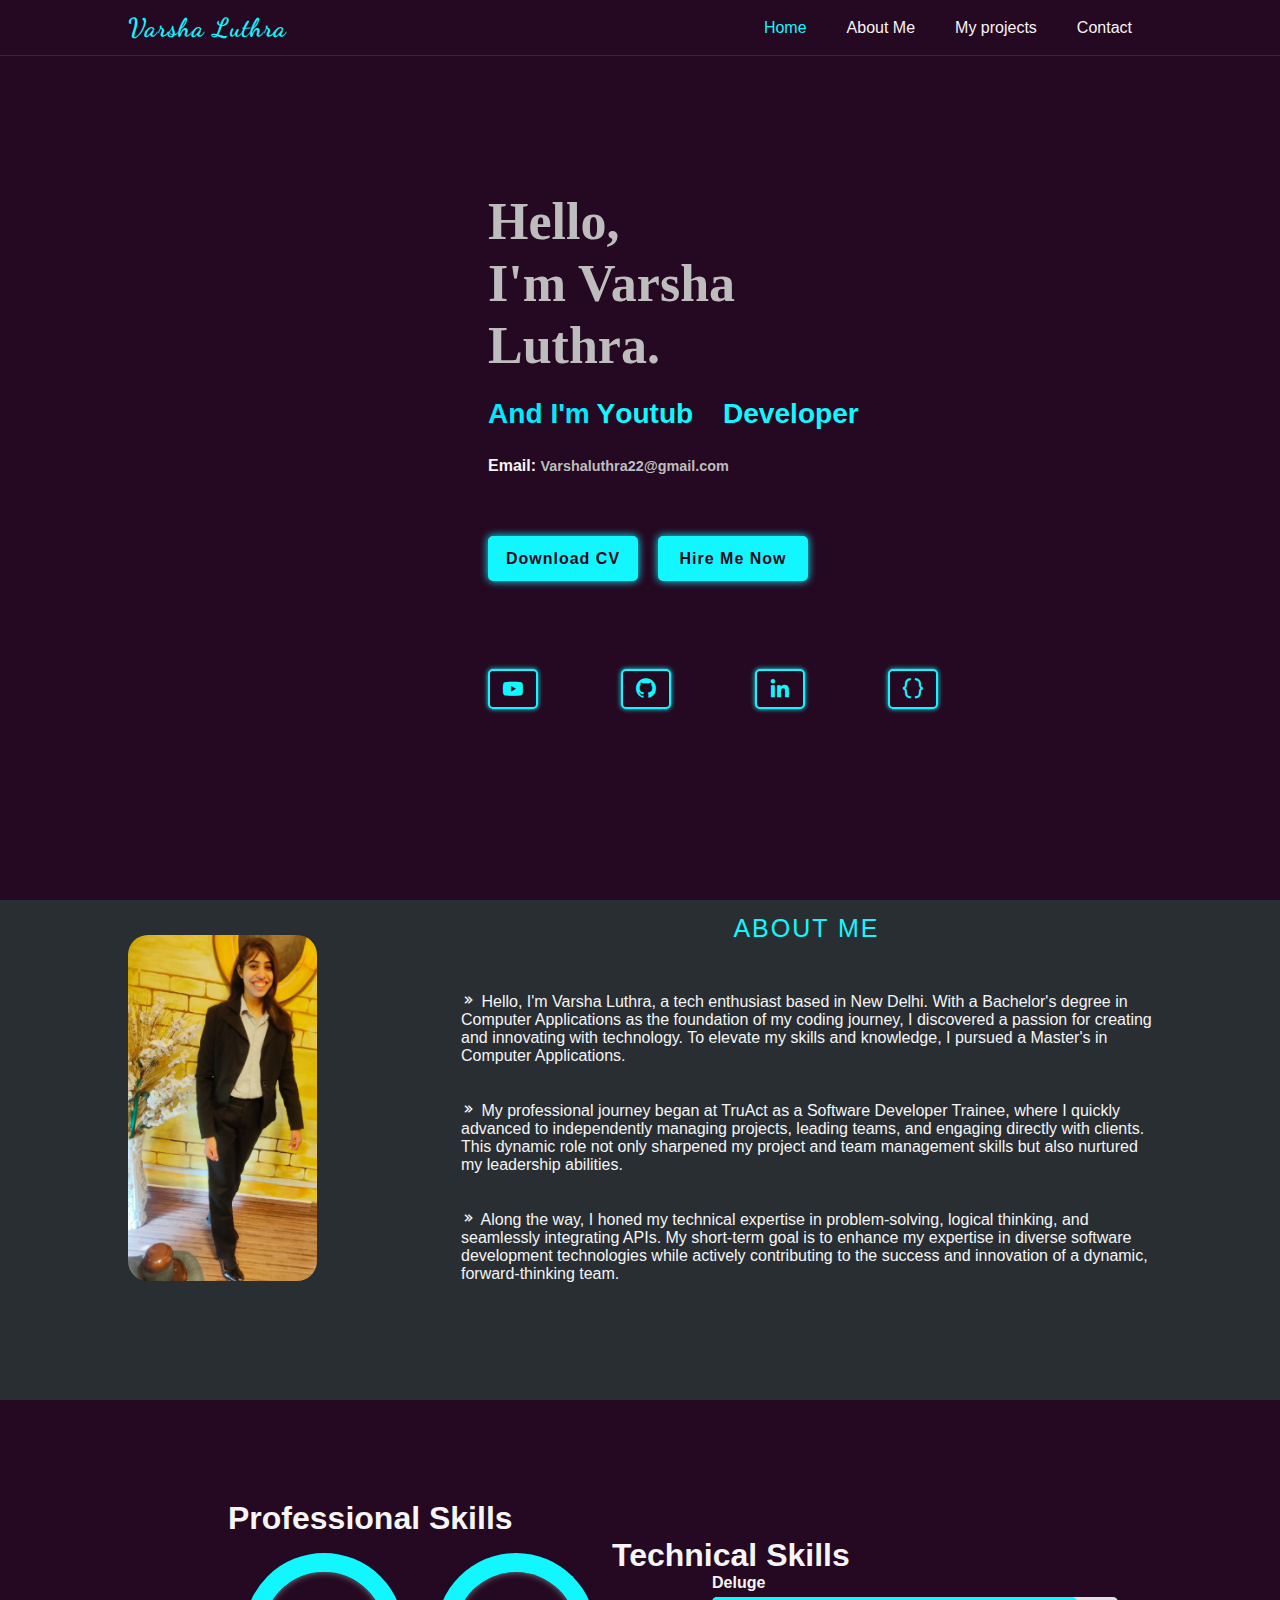
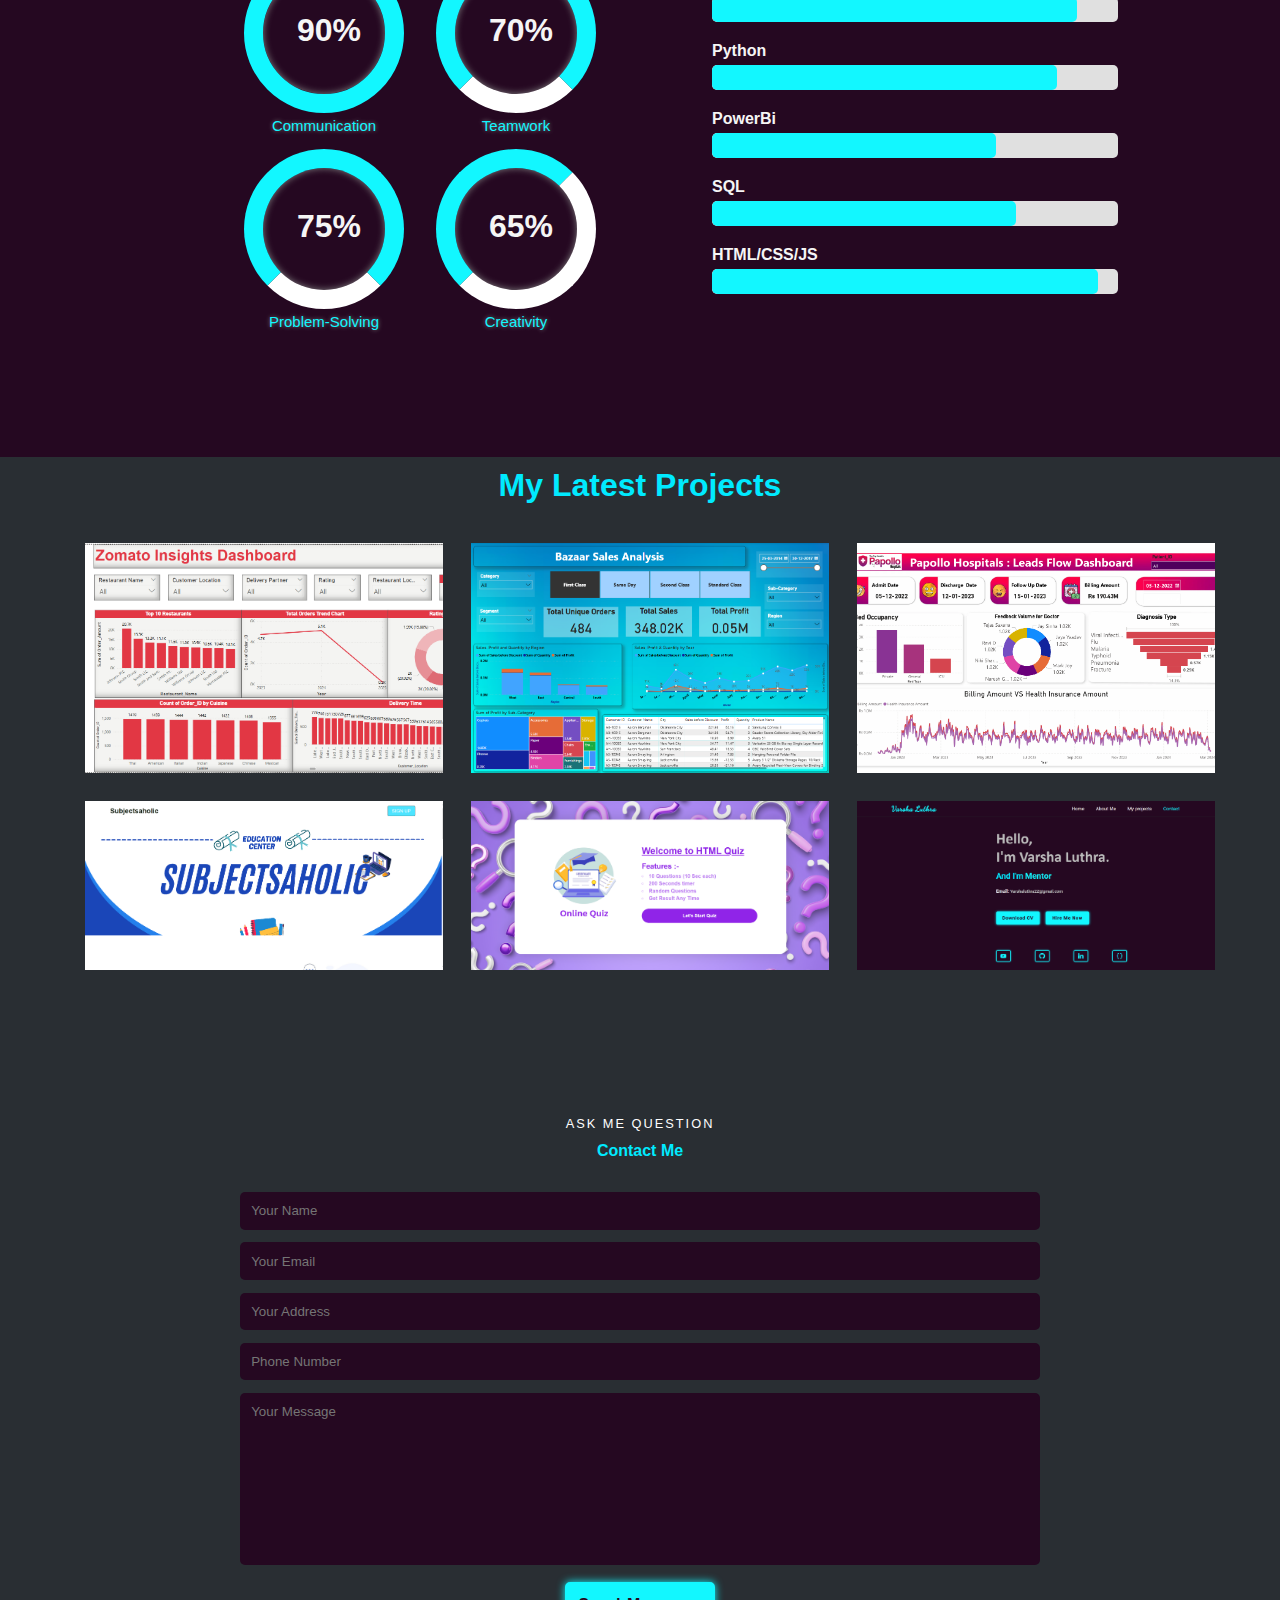
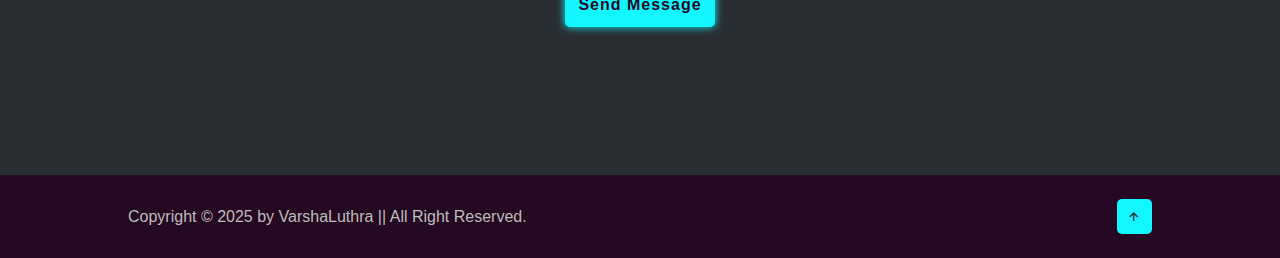
<file: index.html>
<!DOCTYPE html>
<html lang="en">
<head>
    <meta charset="UTF-8">
    <meta http-equiv="X-UA-Compatible" content="IE=edge">
    <meta name="viewport" content="width=device-width, initial-scale=1.0">
    <title>Varsha Luthra</title>
    <link rel = "stylesheet" href="style.css">
    <link href='https://unpkg.com/boxicons@2.1.4/css/boxicons.min.css' rel='stylesheet'>
    <link href="https://fonts.googleapis.com/css2?family=Dancing+Script&display=swap" rel="stylesheet">
</head>
<body>
    <header>
        <div class="logo"><span style="font-family:'Dancing Script', cursive;">Varsha Luthra</span></div>
        <ul class="navlist">
        <li><a href="#home">Home</a></li>
        <li><a href="#about">About Me</a></li>
        <li><a href="new.html">My projects</a></li>
        <li><a href="#contact">Contact</a></li>
    </ul>
    <div id="menu-icon" class="bx bx-menu"></div> 
    </header>
    
    <!--Home section-->
    <section id="home" class="home">
        
        <div class="home-content">
            <h1 style="font-family:calibri;font-size: 52px"> Hello, <br>
               I'm Varsha Luthra.</h1>
	    <br>
            <div class="change-text">
                <h3>And I'm </h3>
                <h3>
                  <span class="word">Software &nbsp; Developer</span>
                    <span class="word">Youtuber</span>
                    <span class="word">Web &nbsp; Designer</span>
                    <span class="word">Mentor &nbsp;</span>
                </h3>
            </div>
        <div class="info-box">
            <div class="email-box">
                <h5>Email: <span>Varshaluthra22@gmail.com</span></h5>
                <br/>
            </div>
            <br/><br/><br/>       
        </div>

        <div class="btn-box">
            <a href="file:///C:/Users/Sonia%20Luthra/Desktop/Programming%20Languages/2025%20projects/Varsha.pdf" class="btn">Download CV</a>
            <a href="#contact" class="btn">Hire Me Now</a>
        </div>

        <div class="social-icons">
          <a href="https://www.youtube.com/@subjectsaholic4138"><i class='bx bxl-youtube' ></i></a> 
          <a href="https://github.com/varshaluthra246/varshaluthra246"><i class='bx bxl-github' ></i></a>
          <a href="www.linkedin.com/in/varshaluthra"><i class='bx bxl-linkedin' ></i></a>
          <a href="https://www.hackerrank.com/profile/varshaluthra22"><i class='bx bx-code-curly'></i></a>
        </div>

      
        </div>
        
    </section>

    <!--About Code -->
    <section id="about" class="about">
      <div class="home-image">
        <div class="img-box">
            <img src="images/varsha_pic.jpeg" alt="">
        </div>
    </div>
    <div class="about-content">
    
      <h3><span style = "color:var(--hover-color);font-size:25px;">ABOUT ME</h3> <br>
      <ul>
        <p>
          <li><i class='bx bx-chevrons-right'></i> Hello, I'm Varsha Luthra, a tech enthusiast based in New Delhi. 
          With a Bachelor's degree in Computer Applications as the foundation of my coding 
          journey, I discovered a passion for creating and innovating with technology.
          To elevate my skills and knowledge, I pursued a Master's in Computer Applications.
        </li><br><br>

      <li><i class='bx bx-chevrons-right'></i> My professional journey began at TruAct as a Software Developer Trainee, where I quickly advanced to independently managing projects, leading teams, and engaging directly with clients. This dynamic role not only sharpened my 
          project and team management skills but also nurtured my leadership abilities.
        </li><br><br>

      <li><i class='bx bx-chevrons-right'></i> Along the way, I honed my technical expertise
          in problem-solving, logical thinking, and seamlessly integrating APIs. 
          My short-term goal is to enhance my expertise in diverse software development technologies while actively 
          contributing to the success and innovation of a dynamic, forward-thinking team.
        </li><br><br>
      </ul>
       

    </div>
    </section>
    
    <section id="skill" class="skill">
        <h1>Professional Skills</h1>
        <div class="ui-widgets1">
          <div class="ui-widgets12">
          <div class="ui-widgets" id="ui-widgets3">
            <div class="ui-values">90%</div>
            <div class="ui-labels">Communication</div>
          </div>
 
          <div class="ui-widgets" id="ui-widgets4">
            <div class="ui-values">75%</div>
            <div class="ui-labels">Problem-Solving</div>
          </div>

          </div>
          <div class="ui-widgets12">
          <div class="ui-widgets" id="ui-widgets5">
            <div class="ui-values">70%</div>
            <div class="ui-labels">Teamwork</div>
          </div>

          <div class="ui-widgets" id="ui-widgets6">
            <div class="ui-values">65%</div>
            <div class="ui-labels">Creativity</div>
          </div>
          </div>

             <div class="skills">
              <h1>Technical Skills</h1>
              <div class="skill">
                  <div class="skill-name">Deluge</div>
                  <div class="progress-bar">
                      <div class="progress" data-percent="90">
                          <span class="tooltip">90%</span>
                      </div>
                  </div>
              </div>
              <div class="skill">
                  <div class="skill-name">Python</div>
                  <div class="progress-bar">
                      <div class="progress" data-percent="85">
                          <span class="tooltip">85%</span>
                      </div>
                  </div>
              </div>
              <div class="skill">
                  <div class="skill-name">PowerBi</div>
                  <div class="progress-bar">
                      <div class="progress" data-percent="70">
                          <span class="tooltip">70%</span>
                      </div>
                  </div>
              </div>
              <div class="skill">
                  <div class="skill-name">SQL</div>
                  <div class="progress-bar">
                      <div class="progress" data-percent="75">
                          <span class="tooltip">75%</span>
                      </div>
                  </div>
              </div>
              <div class="skill">
                  <div class="skill-name">HTML/CSS/JS</div>
                  <div class="progress-bar">
                      <div class="progress" data-percent="95">
                          <span class="tooltip">95%</span>
                      </div>
                  </div>
              </div>
          </div>
          
          

          </div>
     
          </section>  

          <section class="portfolio">
            <h1> My Latest Projects</h1>
          
            <main class="mainContainer">          
              <!--  *****  Gallery Section Starts  *****  -->
              <div class="gallery">
                
                <!--  *****  Card 1 Starts  *****  -->
                <div class="item design">
                  <img src="images/powerbi_project1_ss.png">
                  <div class="overlay">
                    <a href="#">VIEW MORE</a>
                  </div>
                </div>
                <!--  *****  Card 1 Ends  *****  -->
          
                <!--  *****  Card 2 Starts  *****  -->
                <div class="item design">
                  <img src="images/powerbi_project3_ss.png">
                  <div class="overlay">
                    <a href="#">VIEW MORE</a>
                  </div>
                </div>
                <!--  *****  Card 2 Ends  *****  -->
          
                <!--  *****  Card 3 Starts  *****  -->
                <div class="item development">
                  <img src="images/powerbi_project2_ss.png">
                  <div class="overlay">
                    <a href="#">VIEW MORE</a>
                  </div>
                </div>
                <!--  *****  Card 3 Ends  *****  -->
          
                <!--  *****  Card 4 Starts  *****  -->
                <div class="item development">
                  <img src="images/blog_website_um.png">
                  <div class="overlay">
                    <a href="#">VIEW MORE</a>
                  </div>
                </div>
                <!--  *****  Card 4 Ends  *****  -->
          
                <!--  *****  Card 5 Starts  *****  -->
                <div class="item development">
                  <img src="images/Interactive_Quiz_um.png">
                  <div class="overlay">
                    <a href="#">VIEW MORE</a>
                  </div>
                </div>
                <!--  *****  Card 5 Ends  *****  -->
          
                <!--  *****  Card 6 Starts  *****  -->
                <div class="item logo">
                  <img src="images/portfolio_website_um.png">
                  <div class="overlay">
                    <a href="#">VIEW MORE</a>
                  </div>
                </div>
                <!--  *****  Card 6 Ends  *****  -->
          
              </div>
              <!--  *****  Gallery Section Ends  *****  -->
          
            </main>
          </section>
     <section id="contact" class="contact">
        <div class="main-text">
            <span>Ask Me Question</span>
            <h2>Contact Me</h2>
        </div>

        <form action="https://formsubmit.co/varsha.portfolio22@gmail.com" method="POST">
            <input type="text" name = "name" placeholder="Your Name">
            <input type="email" name = "email" placeholder="Your Email">
            <input type="text" name = "address" placeholder="Your Address">
            <input type="number" name = "phone" placeholder="Phone Number">
            <textarea name = "" id = "" cols="30" rows="10" name = "msg" placeholder="Your Message"></textarea> 

            <div class="btn-box formBtn">
                <button type="submit" class="btn">Send Message</button>
            </div>
        </form>
        </section>

        <!--Footer section-->
        <footer>
            <p>Copyright &copy; 2025 by VarshaLuthra || All Right Reserved.</p>
            <a href="#home"><i class='bx bx-up-arrow-alt'></i></a>
        </footer>
       
    <script src="script.js"></script>
</body>
</html>
</file>
<file: style.css>
*{
    padding: 0;
    margin: 0;
    box-sizing: border-box;
    list-style: none;
    scroll-behavior: smooth;
    text-decoration: none;
}
:root{
    --text-color: #f5f5f5;
    --hover-color: #12f7ff;
    --bg-color: #250821;
    --secon-bg-color: #292e33;
    --big-font: 2.5rem;
    --norma-font: 2rem;
    --neon-box-shadow: 0 0 .5rem #12f7ff;
    --h2-font: 3rem;
    --font-neon-text-shadow: 0 0 10px rgba(18,247,255,0.3),
    0 0 20px rgba(18,247,255,0.3),
    0 0 30px rgba(18,247,255,0.3),
    0 0 40px rgba(18,247,255,0.3),
    0 0 70px rgba(18,247,255,0.3),
    0 0 80px rgba(18,247,255,0.3),
    0 0 100px rgba(18,247,255,0.3),
    0 0 150px rgba(18,247,255,0.3);
}
::-webkit-scrollbar{
    height: 0;
    width: .5rem;
}
::-webkit-scrollbar-track{
    background: var(--secon-bg-color);
}
::-webkit-scrollbar-thumb{
    background: var(--hover-color);
    border-radius: 5rem;
}
body{
    /* font-family: "Poppins",sans-serif; */
    background-color: var(--bg-color);
    color: var(--text-color);
}
header{
    position: fixed;
    top: 0;
    left:0;
    z-index: 1000;
    border-bottom: 1px solid transparent;
    display: flex;
    align-items: center;
    justify-content: space-between;
    width: 100%;
}
header{
    background: var(--bg-color);
    background: sticky;
    border-bottom: 1px solid var(--secon-bg-color);
    padding: 12px 10%;
}
.logo{
    font-size: 26px;
    font-weight: 700;
    letter-spacing: 1px;
}
span{
    color:var(--hover-color);
}
.navlist{
    display: flex;
}
.navlist a{
    color: var(--text-color);
    font-weight: 500;
    padding: 10px 20px;
}
.navlist a:hover{
    color: var(--hover-color);
    text-shadow:  0 0 10px rgba(18,247,255,0.6),
    0 0 20px rgba(18,247,255,0.3),
    0 0 30px rgba(18,247,255,0.3),
    0 0 40px rgba(18,247,255,0.3),
    0 0 70px rgba(18,247,255,0.3),
    0 0 80px rgba(18,247,255,0.3),
    0 0 100px rgba(18,247,255,0.3),
    0 0 150px rgba(18,247,255,0.3);;
}
.navlist a.active{
    color: var(--hover-color);
}
#menu-icon{
    font-size: 1.8rem;
    z-index: 10001;
    cursor: pointer;
    margin-left: 25x;
    background: var(--hover-color);
    border-radius: 3px;
    color: var(--secon-bg-color);
    display: none;
}
section{
    padding: 100px 10%;
}
.home{
    min-height: 100vh;
    height: 100%;
    width: 100%;
    display: grid;
    grid-template-columns: repeat(2,1fr);
    align-items: center;
    grid-gap: 4em;
}
.home-content{
    
    width: 800px;
    margin-left: 160px;
    padding:0px 200px;
}
.home-content h1{
    font-size: var(--big-font);
    font-weight: 700;
}
.change-text{
    font-size: 1.5rem;
    font-weight: 600;
}
.change-text h3{
    display: inline-flex;
    margin: 0;
    vertical-align: top;
}
.change-text h3 .word{
    position: absolute;
    display: flex;
    opacity: 0;
}
.change-text h3 .word .letter{
    transform-origin: center center 25px;
}
.change-text h3 .word .letter.out{
    transform: rotateX(90deg);
    transition: 0.32s cubic-bezier(0.6,0,0.7,0.2);
} 
.change-text h3 .word .letter.in{
    transition: 0.38s ease;
}
.change-text h3 .word .letter.behind{
    transform: rotateX(-90deg);
}
.home-content{
    color: #bdbdbd;
    line-height: 1.2;
}
.info-box{
    display: inline-flex;
    justify-content: space-between;
    align-items: center;
    width: 350px;
    margin: 1rem 0 2rem;
}
.info-box h5{
    font-weight: 600;
    color: var(--text-color);
    font-size: 1rem;
}
.info-box span{
    font-size: .9rem;
    color: #bdbdbd;
}
.btn-box{
    display: flex;
    justify-content: space-between;
    width: 320px; 
    height: 45px;
}
.btn-box .btn{
    display: inline-flex;
    justify-content: center;
    align-items: center;
    width: 150px;
    height: 100%;
    background: var(--hover-color);
    color: var(--bg-color);
    font-size: 1rem;
    letter-spacing: 1px;
    font-weight: 600;
    transition: .6s;
    box-shadow: var(--neon-box-shadow);
    border-radius: 5px;
    position: relative;
    overflow: hidden;
    z-index: 1; 
    border: 2px solid var(--hover-color);

}

.btn::before{
    content : "";
    position: absolute;
    top:0; left:0;
    width: 0;
    height: 100%;
    z-index: -1;
    background: var(--bg-color);
    transition: .4s;
}
.btn:hover{
    color: var(--hover-color);
}
.btn:hover::before{
    width: 100%;
}

.social-icons{
    margin-top: 5.5rem;
    display: flex;
    justify-content: space-between;
    width: 450px;
    height: 40px;
    gap:10px;
}
.social-icons a{
    display: inline-flex;
    width: 50px;
    height: 100%;
    justify-content: center;
    align-items: center;
    background: var(--bg-color);
    color:var(--hover-color);
    border: 2px solid var(--hover-color);
    transition: .6s;
    box-shadow: 0 0 0.3rem #12f7ff;
    border-radius: 5px;
    position: relative;
    z-index: 1;
    overflow: hidden;
}
.social-icons a i {
    font-size: 1.5rem;
}
.social-icons a:hover{
    color: var(--bg-color);
}
.social-icons a::before{
    content: "";
    position: absolute;
    left : 0; top: 0;
    width: 100%;
    background: var(--hover-color);
}
.social-icons a:hover::before{
    width: 100%;
}
.home-image{
    position: relative;
    width: 600px;
}
.img-box{
    text-align: center;
}
.img-box img{
    width: 100%;
    max-width: 350px;
    height: auto;
    border-radius: 20px;
}
/* About Section */
.about{

    padding-top: 20px;
    display: flex;
    justify-content: center;
    align-items: center;
    grid-gap: 9rem;
    background: var(--secon-bg-color);
    height: 500px;
}
.about .img-about img{
    width: 500px;
    height: 300px;
    border-radius: 30px;
}

/*circular */
.ui-widgets1
{
    display: flex;
    width: 450px;
    height: 400px;
}

/* Apply CSS properties to ui-widgets class  */
.ui-widgets {
    position: relative;
    display: inline-block;
    width: 10rem;
    height: 10rem;
    border-radius: 9rem;
    margin: 1.0rem;
    border: 1.2rem solid #12f7ff;
    box-shadow: inset 0 0 7px grey;
    border-left-color: #12f7ff;
    border-top-color: #12f7ff;
    border-right-color: #12f7ff;
    border-bottom-color: #12f7ff;
    text-align: center;
    box-sizing: border-box;
    font-size: 10px;
}
#ui-widgets6
{
    position: relative;
    display: inline-block;
    width: 10rem;
    height: 10rem;
    border-radius: 9rem;
    margin: 1.0rem;
    border: 1.2rem solid #12f7ff;
    box-shadow: inset 0 0 7px grey;
    border-left-color: #12f7ff;
    border-top-color: #12f7ff;
    border-right-color: #fff;
    border-bottom-color: white;
    text-align: center;
    box-sizing: border-box;
    font-size: 10px;
}
#ui-widgets5, #ui-widgets4
{
    position: relative;
    display: inline-block;
    width: 10rem;
    height: 10rem;
    border-radius: 9rem;
    margin: 1.0rem;
    border: 1.2rem solid #12f7ff;
    box-shadow: inset 0 0 7px grey;
    border-left-color: #12f7ff;
    border-top-color: #12f7ff;
    border-right-color: #12f7ff;
    border-bottom-color: #fff;
    text-align: center;
    box-sizing: border-box;
    font-size: 10px;
}

/*  Apply css properties to ui-widgets class 
    and ui-values class*/
.ui-widgets .ui-values {
    top: 40px;
    position: absolute;
    left: 10px;
    right: 0;
    font-weight: 700;
    font-size: 2.0rem;

}

/*  Apply css properties to ui-widgets 
    class and ui-labels class*/
.ui-widgets .ui-labels {
    left: 0;
    bottom: -40px;
    text-shadow: 0 0 4px grey;
    color: #12f7ff;
    position: absolute;
    width: 100%;
    font-size: 15px;
}
.about-content span{
    color: #fdfdfd;
    font-size: 40px;
    font-weight: 200;
    letter-spacing: 2px;
    text-transform: uppercase;
}
.about-content h2{
    color: var(--hover-color);
    font-weight: 900;
    font-size: var(--normal-font);
}
.about-content h3{
    font-weight: 600;
    font-size: 1.8rem;
    margin-bottom: .2rem;
}
.about-content p{
    color: #fdfdfd;
    font-weight: 300;
    margin-bottom: 1.7rem;
}
about-content ul li
{
    text-align: justify;
}
.info-about1, .info-about2, .info-about3, .info-about4, .info-about5,
.info-about6,.info-about7
{
    background: var(--bg-color);
    font-size: .8rem;
    position: absolute;
    margin-top: 10px;
    padding: 20px;
    width: 120px;
    height: 80px;
    /*border-radius: 69% 31% 66% 34% / 21% 30% 70% 79%;*/
    display: block;
    box-shadow: var(--neon-box-shadow);
    border: 1px solid var(--hover-color);
    outline: 2px solid var(--bg-color);
   
}
.info-about1
{
    left: 35%;
    
}
.info-about2
{
    left: 55%;
   
}
.info-about3
{
    left: 75%;
}
.info-about4
{
    left: 60%;
}
.info-about5
{
    left: 70%;
}
.info-about6
{
    left: 80%;
}
.info-about7
{
    left: 9 0%;
}
/* Service section css */
.main-text{
    width: 100%;
    text-align: center;
    margin-bottom: 2rem;
    color: var(--hover-color);
}
.main-text h2{
    font-weight: 700;
    font-size: var(--normal-font);
}
.main-text span{
    color: #fdfdfd;
    font-size: .8rem;
    font-weight: 200;
    letter-spacing: 2px;
    text-transform: uppercase;   
}
.section-services{
    display: flex;
    justify-content: center;
    align-items: center;
    flex-wrap: wrap;
    grid-gap: 2rem;
}
.section-services .service-box{
    flex: 1 1 18rem;
    padding: 2rem 1rem 2rem;
    text-align: center;
    background: var(--secon-bg-color);
    transition: transform .4s;
    border-radius: 10px;
}
.service-btn{
    width: auto;
    justify-content: center;
}
.service-box:hover{
    transform: translateY(.7rem);
}
.service-icon{
    border: 2px solid var(--hover-color);
    padding: 2rem;
    background: var(--bg-color);
    display: flex;
    align-items: center;
    font-size: 4rem;
    border-radius: 50%;
    position: relative;
    color: var(--hover-color);
    box-shadow: var(--neon-box-shadow);
    outline: 3px solid var(--bg-color);
}
.service-box h3{
    margin-top: 10px;
    font-size: 1.5rem;
}
.service-box{
    margin: .5rem 0 1.5rem 0;
    font-weight: 300;
    letter-spacing: 1px;
    color: #bdbdbd;
    line-height: 1.6;
}
/* Skills section css */


/* Live Projects section css */

.fillter-buttons{
    margin: 2rem;
    text-align: center;
}
.fillter-buttons .btn{
    background: none;
    outline: none;
    border: none;
    cursor: pointer;
    font-size: .85rem;
    font-weight: 600;
    letter-spacing: .4px;
    margin-left: 1.3rem;
    color: var(--text-color); 
}
.fillter-buttons .btn:hover{
    color: var(--hover-color);
}
.portfolio-gallery{
    display: grid;
    grid-template-columns: repeat(auto-fill, minmax(270px, 1fr));
    gap : 2rem;
}
.port-box{
    position: relative;
    border-radius: 15px;
    overflow: hidden;
    background: #292e33;
    display: flex;
    grid-template-rows: 1fr auto;
    align-items: center;
    border: 2px solid var(--hover-color);
    box-shadow: var(--neon-box-shadow);
}
.port-image{
    display: flex;
    align-items: center;
    justify-content: center;
    height: 100%;
    width: 100%;
}
.port-image img{
    width: 100%;
    opacity: .5s;
    height: 100%;
    transition: .5s;
}
.port-content{
    position: absolute;
    bottom: 0; left: 0;
    width: 100%; height: 100%;
    background: linear-gradient(rgba(0,0,0,.2) #12f7ff);
    display: flex;
    align-items: center;
    justify-content: center;
    flex-direction: column;
    text-align: center;
    transition: 0.5s;
    padding: 0 2rem;
    opacity: 0;
}
.port-box:hover .port-content{
    opacity: 1;
}
.port-box:hover .port-image img{
    transform: scale(1.1);
}
.port-content h3{
    font-size: 1.5rem;
    font-weight: 600;
}
.port-content p{
    font-size: .8rem;
    margin: 5px 0 15px 0;
}
.port-content a{
    background: #fff;
    border-radius: 50%;
    display: inline-flex;
    justify-content: center;
    align-items: center;
    width: 50px;
    height: 50px;
    border: 1px solid var(--hover-color);
    outline: 2px solid #fff;
}
.port-content a i {
    font-size: 1.3rem;
    color: var(--secon-bg-color);
}
/* Contact section css */
.contact{
    background: var(--secon-bg-color);
    width: 100%;
}
.contact form{
    text-align: center;
    max-width: 50rem;
    margin: 1rem auto;
    margin-bottom: 3rem;
}
.contact form input, 
.contact form textarea{
    width: 100%;
    color: var(--text-color);
    background: var(--bg-color);
    margin-bottom: .8rem;
    border: none;
    border-radius: 5px;
    padding: .7rem;
}
.contact form textarea{
    resize: none;
}
.formBtn{
    display: flex;
    justify-content: center;
    width: 100%;
}
.formBtn .btn{
    cursor: pointer;
    font-size: 1rem;
}
/* footer section */
footer{
    padding: 1.5rem 10%;
    display: flex;
    align-items: center;
    justify-content: space-between;
}
footer p{
    color: #bdbdbd;

}
footer a{
    display: inline-flex;
    justify-content: center;
    color: var(--text-color);
    background: var(--hover-color);
    padding: .6rem;
    border-radius: 5px;
}
footer a i{
    font-size: 1rem;
    color: var(--secon-bg-color);
}

.projects-container {
  padding: 20px;
margin-left:80px;
margin-right:20px;
}

h2, h3 {
  margin: 10px 0;
  color: #00eaff;
  text-align: center;
}

/* filter btn 1 */
.filter-buttons {
  margin-bottom: 20px;
 text-align: center;

}

.filter-btn {
  background-color: #333;
  color: #fff;
  border: 1px solid #00eaff;
  padding: 10px 20px;
  margin: 5px;
  cursor: pointer;
  border-radius: 5px;
  transition: background-color 0.3s;
 text-align: center;

}

.filter-btn:hover {
  background-color: #00eaff;
  color: #1e1e2f;
 text-align: center;

}

.projects-grid {
  display: grid;
  grid-template-columns: repeat(auto-fill, minmax(330px, 1fr));
  gap: 25px;
 text-align: center;

}

.project-card {
  background: #29293d;
  border-radius: 10px;
  padding: 15px;
  transition: transform 0.3s;
}

.project-card img {
  max-width: 100%;
  height: 250px;
  border-radius: 10px;
}

.project-card:hover {
  transform: scale(1.05);
}
.project-card .live_code
{
 display: grid;
  grid-template-columns: repeat(auto-fill, minmax(90px, 1fr));
  gap: 15px;
 text-align: center;
 margin-top: 10px;
}
.project-card .live_code1
{
border: 1px solid white;
height:50px;
}
.project-card .live_code2
{
border: 1px solid white;
height:50px;
}
.project-card .live_code3
{
border: 1px solid white;
height:50px;
}
.project-card .live_code p
{
 padding: 5px;
}
.project-card .live_code a
{
color: white;
}

/* filter btn 2 */
.filter-buttons1 {
  margin-bottom: 20px;
 text-align: center;

}

.filter-btn1 {
  background-color: #333;
  color: #fff;
  border: 1px solid #00eaff;
  padding: 10px 20px;
  margin: 5px;
  cursor: pointer;
  border-radius: 5px;
  transition: background-color 0.3s;
 text-align: center;

}

.filter-btn1:hover {
  background-color: #00eaff;
  color: #1e1e2f;
 text-align: center;

}

.projects-grid1 {
  display: grid;
  grid-template-columns: repeat(auto-fill, minmax(330px, 1fr));
  gap: 25px;
 text-align: center;

}

.project-card1 {
  background: #29293d;
  border-radius: 10px;
  padding: 15px;
  transition: transform 0.3s;
}

.project-card1 img {
  max-width: 100%;
  height:280px;
  border-radius: 10px;
}

.project-card1:hover {
  transform: scale(1.05);
}
.project-card1 .live_code
{
 display: grid;
  grid-template-columns: repeat(auto-fill, minmax(90px, 1fr));
  gap: 15px;
 text-align: center;
 margin-top: 10px;
}
.project-card1 .live_code1
{
border: 1px solid white;
height:50px;
}
.project-card1 .live_code2
{
border: 1px solid white;
height:50px;
}
.project-card1 .live_code3
{
border: 1px solid white;
height:50px;
}
.project-card1 .live_code p
{
 padding: 5px;
}
.project-card1 .live_code a
{
color: white;
}

.skill {
    width: 100%;
    margin: 0 auto;
    margin-left: 100px;
    margin-right: 200px;
}

.skill {
    margin-bottom: 20px;
}

.skill-name {
    font-weight: bold;
    margin-bottom: 5px;
}

.progress-bar {
    background-color: #e0e0e0;
    border-radius: 5px;
    height: 25px;
    overflow: hidden;
    position: relative;
}

.progress {
    background-color: #12f7ff;
    height: 100%;
    border-radius: 5px;
    width: 0;
    position: relative;
    display: flex;
    align-items: center;
    justify-content: flex-end;
    padding-right: 10px;
    font-weight: 700;
    color: black;
    font-size: 14px;
    transition: width 1s ease-in-out;
}

.progress span {
    position: relative;
    z-index: 1;
}


*{
    margin: 0;
    padding: 0;
    box-sizing: border-box;
    font-family: 'Roboto', sans-serif;
  }
  html{
    /*   *****   Storing Colors In Variables   *****  */
    --body-clr: #f6f9fe;
    --primary-clr: #05555c;
    --primary-light-clr: #eaf3fa;
    --links-clr: #186f78;
    --text-clr: #3f7277;
  }
  body{
    width: 100%;
    min-height: 100vh;
  }
  .portfolio{
    width: 100%;
    padding: 10px 4%;
    background: var(--secon-bg-color);
  }
  .certifications
  {
    width: 100%;
    padding: 10px 4%;
    background: #250821;
  }
  .portfolio h1, .certifications h1
  {
    text-align: center;
    margin-bottom: 15px;
    color: #00eaff;
  }
  div.gallery{
    background: var(--secon-bg-color);
    width: 100%;
    /* border: 1px solid red; */
    display: flex;
    flex-wrap: wrap;
    margin: 10px;
    padding: 10px;
  }
  div.gallery .item{
    position: relative;
    margin: 4px;
    padding: 10px;
    width: calc(33.33% - 8px);
    overflow: hidden;
    cursor: pointer;
  }
  .item img{
    width: 100%;
    height: 100%;
    object-fit: cover;
    display: block;
    transition: 0.3s;
  }
  div.gallery .item:hover img{
    transform: scale(1.15);
  }
  .item .overlay{
    position: absolute;
    width: 100%;
    height: 100%;
    top: 0;
    left: 0;
    display: flex;
    justify-content: center;
    align-items: center;
    background-color: rgba(5,85,92,0.7);
    color: var(--body-clr);
    padding: 15px;
    overflow: hidden;
    transition: opacity 0.2s ease-in-out;
    opacity: 0;
  }
  .item:hover .overlay{
    opacity: 1;
  }
  .item .overlay a{
    display: inline-block;
    padding: 8px 16px;
    border: 2px solid var(--body-clr);
    color: var(--body-clr);
    text-decoration: none;
    font-size: 14px;
    transition: 0.3s;
  }
  .item .overlay a:hover{
    background-color: var(--body-clr);
    color: var(--primary-clr);
  }
  
 /* Responsive Design for Smaller Screens */
@media (max-width: 1200px) {
    .home-content {
        margin-left: 80px;
        padding: 0 50px;
    }

    .about .img-about img {
        width: 100%;
        height: auto;
    }
}

@media (max-width: 992px) {
    .home {
        grid-template-columns: 1fr;
        grid-gap: 2rem;
        text-align: center;
    }

    .home-content {
        margin: 0 auto;
        padding: 0 20px;
    }

    .home-image {
        width: 100%;
    }

    .social-icons {
        width: 100%;
        gap: 5px;
        justify-content: space-around;
    }

    .about {
        flex-direction: column;
        grid-gap: 2rem;
    }

    .about-content span {
        font-size: 30px;
    }
}

@media (max-width: 768px) {
    header {
        flex-direction: column;
        padding: 12px 5%;
    }

    .navlist {
        flex-direction: column;
        align-items: center;
        gap: 10px;
    }

    #menu-icon {
        display: block;
    }

    .info-box {
        flex-direction: column;
        width: 100%;
    }

    .btn-box {
        flex-direction: column;
        width: 100%;
        gap: 10px;
    }

    .about-content span {
        font-size: 25px;
    }

    .section-services {
        flex-wrap: wrap;
    }
}

@media (max-width: 576px) {
    .home {
        padding: 50px 10%;
    }

    .btn-box {
        flex-direction: column;
        gap: 10px;
    }

    .service-box {
        flex: 1 1 100%;
        padding: 1.5rem 1rem;
    }

    .portfolio-gallery {
        grid-template-columns: 1fr;
    }

    footer {
        flex-direction: column;
        text-align: center;
        gap: 10px;
    }

    footer p {
        margin: 0;
    }
}
 
  
  @media(max-width: 1024px){
    div.gallery .item{
      width: calc(50% - 8px);
    }
  }
  
  @media(max-width: 600px){
    div.gallery .item{
      width: 100%;
      margin: 4px 0px;
    }
  }

  /* chatgpt */
  /* General Mobile-Friendly Styles */
@media (max-width: 768px) {
    body {
        font-size: 14px;
    }

    header {
        flex-wrap: wrap;
        padding: 12px 5%;
    }

    .logo {
        font-size: 22px;
        text-align: center;
        width: 100%;
    }

    .navlist {
        display: none;
        flex-direction: column;
        width: 100%;
        background: var(--bg-color);
        padding: 10px 0;
    }

    .navlist a {
        padding: 10px 0;
        text-align: center;
        border-bottom: 1px solid var(--secon-bg-color);
    }

    #menu-icon {
        display: block;
    }

    .home {
        grid-template-columns: 1fr;
        text-align: center;
    }

    .home-content {
        margin: 0;
        padding: 20px;
        width: auto;
    }

    .home-image {
        width: 100%;
    }

    .about {
        flex-direction: column;
        padding: 20px;
    }

    .about .img-about img {
        width: 100%;
        height: auto;
        border-radius: 20px;
    }

    .about-content {
        text-align: center;
        margin-top: 20px;
    }

    .ui-widgets1 {
        flex-wrap: wrap;
        justify-content: center;
        gap: 1rem;
    }

    .section-services {
        flex-direction: column;
        align-items: center;
    }

    .service-box {
        width: 90%;
    }

    .portfolio-gallery {
        grid-template-columns: 1fr;
    }

    .port-box {
        margin: 0 auto;
    }

    .contact form {
        padding: 0 20px;
    }

    footer {
        flex-wrap: wrap;
        text-align: center;
        padding: 20px 10%;
    }

    footer p {
        width: 100%;
        margin-bottom: 10px;
    }
}

/* Additional tweaks for smaller devices */
@media (max-width: 480px) {
    .home-content h1 {
        font-size: 1.8rem;
    }

    .home-content .btn-box {
        flex-direction: column;
        gap: 10px;
        width: auto;
    }

    .social-icons {
        flex-wrap: wrap;
        gap: 5px;
    }

    .projects-grid {
        grid-template-columns: 1fr;
    }

    .project-card {
        margin: 0 auto;
    }

    .contact form input, 
    .contact form textarea {
        padding: 10px;
    }
}

/* keyframes */
@keyframes morph{
    0%, 100%{
        border-radius: 40% 60% 70% 30% / 40% 40% 60% 50%;
    }
    30%
    {
        border-radius: 70% 30% 50% 50% / 30% 30% 70% 70%; 
    }
    60%
    {
        border-radius: 100% 60% 60% 100% / 100% 100% 60% 60%; 
    }
    80%
    {
        border-radius: 69% 31% 66% 34% / 21% 30% 70% 79%; 
    }
}
</file>
